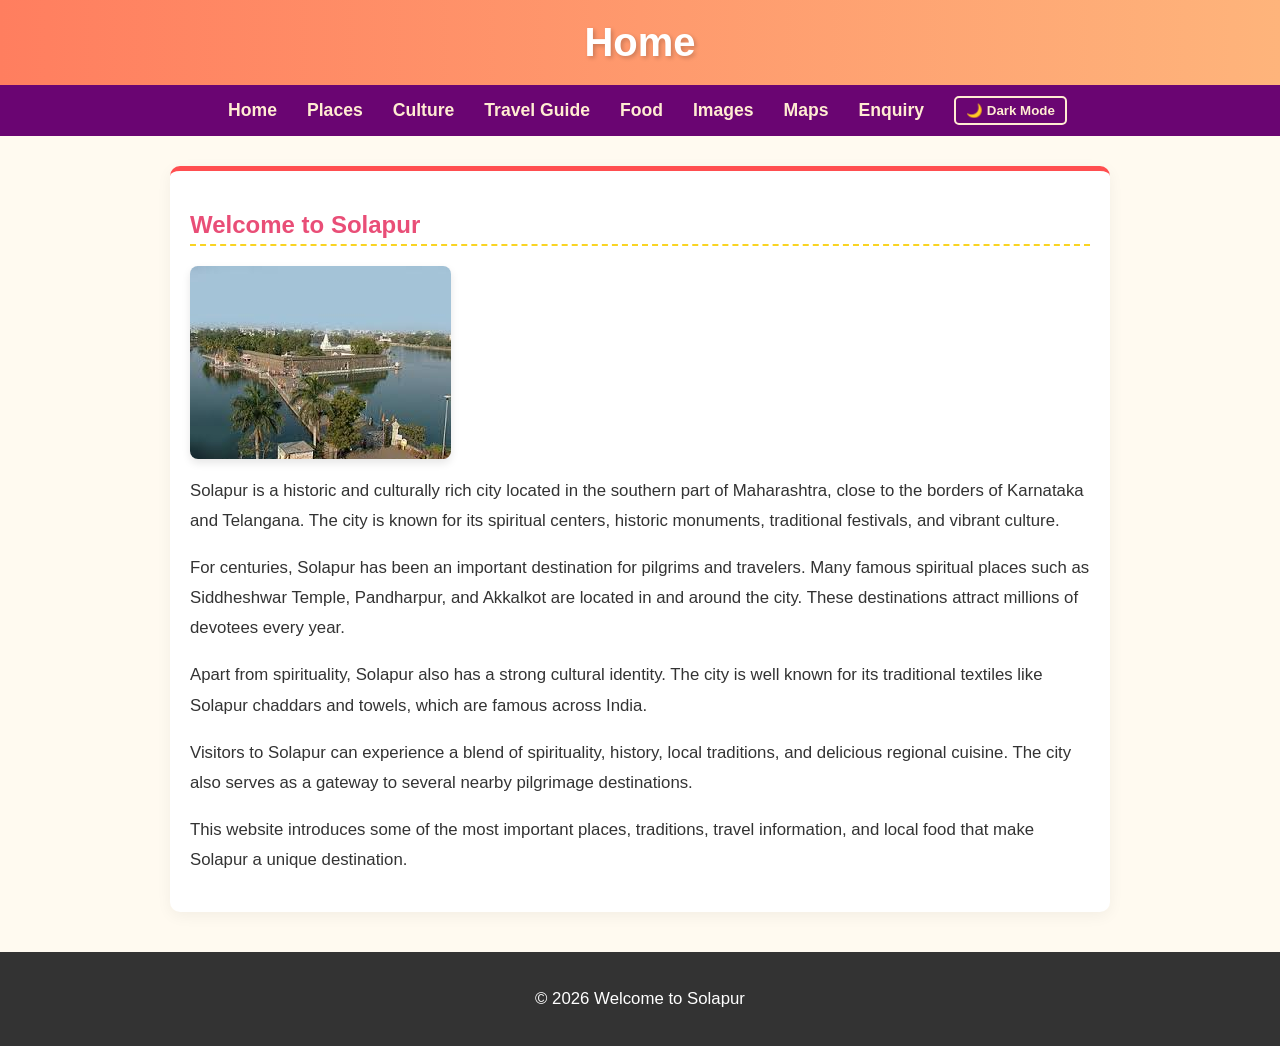
<file: index.html>
<!DOCTYPE html>
<html lang="en">
<head>
    <meta charset="UTF-8">
    <meta name="viewport" content="width=device-width, initial-scale=1.0">
    <title>Home - Solapur</title>
    <link rel="stylesheet" href="style.css">
</head>
<body>
    <header>
        <h1>Home </h1>
    </header>
    
    <nav>
        <a href="index.html">Home</a>
        <a href="places.html">Places</a>
        <a href="culture.html">Culture</a>
        <a href="travel.html">Travel Guide</a>
        <a href="food.html">Food</a>
        <a href="images.html">Images</a>
        <a href="maps.html">Maps</a>
        <a href="enquiry.html">Enquiry</a>
        <button id="themeToggle">🌙 Dark Mode</button>
    </nav>

    <div class="container">
        <h2>Welcome to Solapur </h2>
        <img src="images/siddeshwar.jpg" alt="Solapur Welcome" class="page-img">
        <p>Solapur is a historic and culturally rich city located in the southern part of Maharashtra, close to the borders of Karnataka and Telangana. The city is known for its spiritual centers, historic monuments, traditional festivals, and vibrant culture. </p>
        
        <p>For centuries, Solapur has been an important destination for pilgrims and travelers. Many famous spiritual places such as Siddheshwar Temple, Pandharpur, and Akkalkot are located in and around the city. These destinations attract millions of devotees every year. </p>
        
        <p>Apart from spirituality, Solapur also has a strong cultural identity. The city is well known for its traditional textiles like Solapur chaddars and towels, which are famous across India. </p>
        
        <p>Visitors to Solapur can experience a blend of spirituality, history, local traditions, and delicious regional cuisine. The city also serves as a gateway to several nearby pilgrimage destinations. </p>
        
        <p>This website introduces some of the most important places, traditions, travel information, and local food that make Solapur a unique destination. </p>
    </div>

    <button id="backToTopBtn" title="Go to top">↑</button>

    <footer>
        <p>© 2026 Welcome to Solapur</p>
    </footer>

    <script src="main.js"></script>
</body>
</html>
</file>
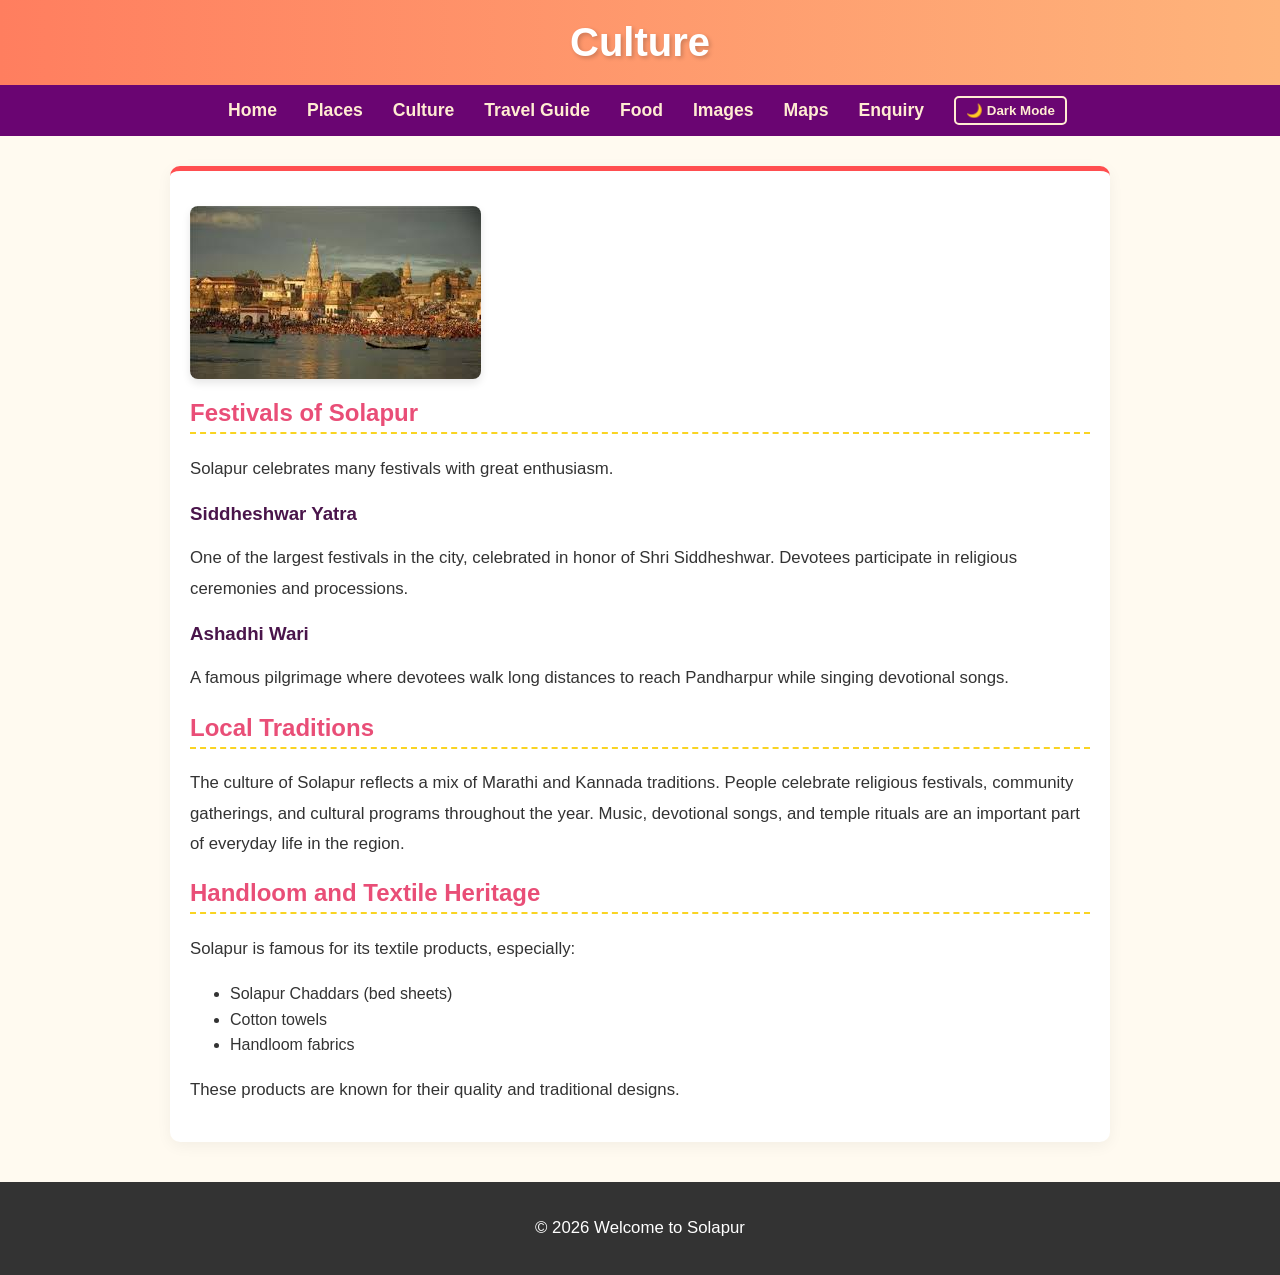
<file: culture.html>
<!DOCTYPE html>
<html lang="en">
<head>
    <meta charset="UTF-8">
    <meta name="viewport" content="width=device-width, initial-scale=1.0">
    <title>Culture - Solapur</title>
    <link rel="stylesheet" href="style.css">
</head>
<body>
    <header>
        <h1>Culture </h1>
    </header>
    
    <nav>
        <a href="index.html">Home</a>
        <a href="places.html">Places</a>
        <a href="culture.html">Culture</a>
        <a href="travel.html">Travel Guide</a>
        <a href="food.html">Food</a>
        <a href="images.html">Images</a>
        <a href="maps.html">Maps</a>
        <a href="enquiry.html">Enquiry</a>
        <button id="themeToggle">🌙 Dark Mode</button>
    </nav>

    <div class="container">
        <img src="images/pandharpur1.jpg" alt="Solapur Culture" class="page-img">
        <h2>Festivals of Solapur </h2>
        <p>Solapur celebrates many festivals with great enthusiasm. </p>
        
        <h3>Siddheshwar Yatra </h3>
        <p>One of the largest festivals in the city, celebrated in honor of Shri Siddheshwar. Devotees participate in religious ceremonies and processions. </p>
        
        <h3>Ashadhi Wari </h3>
        <p>A famous pilgrimage where devotees walk long distances to reach Pandharpur while singing devotional songs. </p>
        
        <h2>Local Traditions </h2>
        <p>The culture of Solapur reflects a mix of Marathi and Kannada traditions. People celebrate religious festivals, community gatherings, and cultural programs throughout the year. Music, devotional songs, and temple rituals are an important part of everyday life in the region. </p>
        
        <h2>Handloom and Textile Heritage </h2>
        <p>Solapur is famous for its textile products, especially: </p>
        <ul>
            <li>Solapur Chaddars (bed sheets) </li>
            <li>Cotton towels </li>
            <li>Handloom fabrics </li>
        </ul>
        <p>These products are known for their quality and traditional designs. </p>
    </div>

    <button id="backToTopBtn" title="Go to top">↑</button>

    <footer>
        <p>© 2026 Welcome to Solapur</p>
    </footer>

    <script src="main.js"></script>
</body>
</html>
</file>
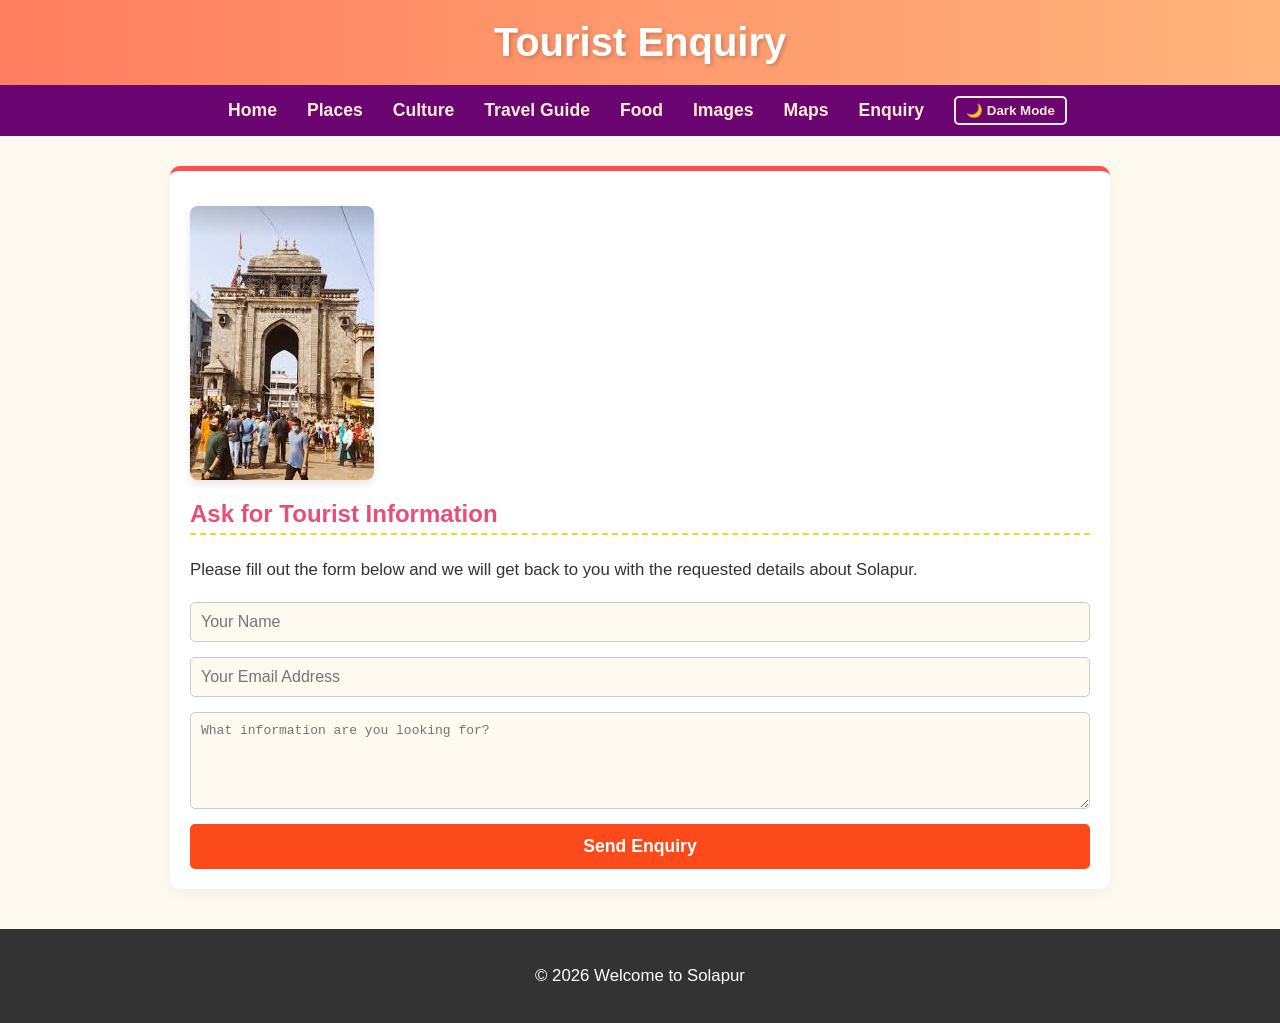
<file: enquiry.html>
<!DOCTYPE html>
<html lang="en">
<head>
    <meta charset="UTF-8">
    <meta name="viewport" content="width=device-width, initial-scale=1.0">
    <title>Enquiry - Solapur</title>
    <link rel="stylesheet" href="style.css">
</head>
<body>
    <header>
        <h1>Tourist Enquiry</h1>
    </header>
    
    <nav>
        <a href="index.html">Home</a>
        <a href="places.html">Places</a>
        <a href="culture.html">Culture</a>
        <a href="travel.html">Travel Guide</a>
        <a href="food.html">Food</a>
        <a href="images.html">Images</a>
        <a href="maps.html">Maps</a>
        <a href="enquiry.html">Enquiry</a>
        <button id="themeToggle">🌙 Dark Mode</button>
    </nav>

    <div class="container">
        <img src="images/tuljapur1.jpg" alt="Plan Your Trip" class="page-img">
        <h2>Ask for Tourist Information</h2>
        <p>Please fill out the form below and we will get back to you with the requested details about Solapur.</p>
        
        <form id="enquiryForm" class="enquiry-form">
            <input type="text" id="name" placeholder="Your Name" required>
            <input type="email" id="email" placeholder="Your Email Address" required>
            <textarea id="message" rows="5" placeholder="What information are you looking for?" required></textarea>
            <button type="submit">Send Enquiry</button>
        </form>
        
        <div id="formMessage" style="margin-top: 15px; font-weight: bold; color: green; display: none;"></div>
    </div>

    <button id="backToTopBtn" title="Go to top">↑</button>

    <footer>
        <p>© 2026 Welcome to Solapur</p>
    </footer>

    <script src="main.js"></script>
    <script src="enquiry.js"></script>
</body>
</html>
</file>
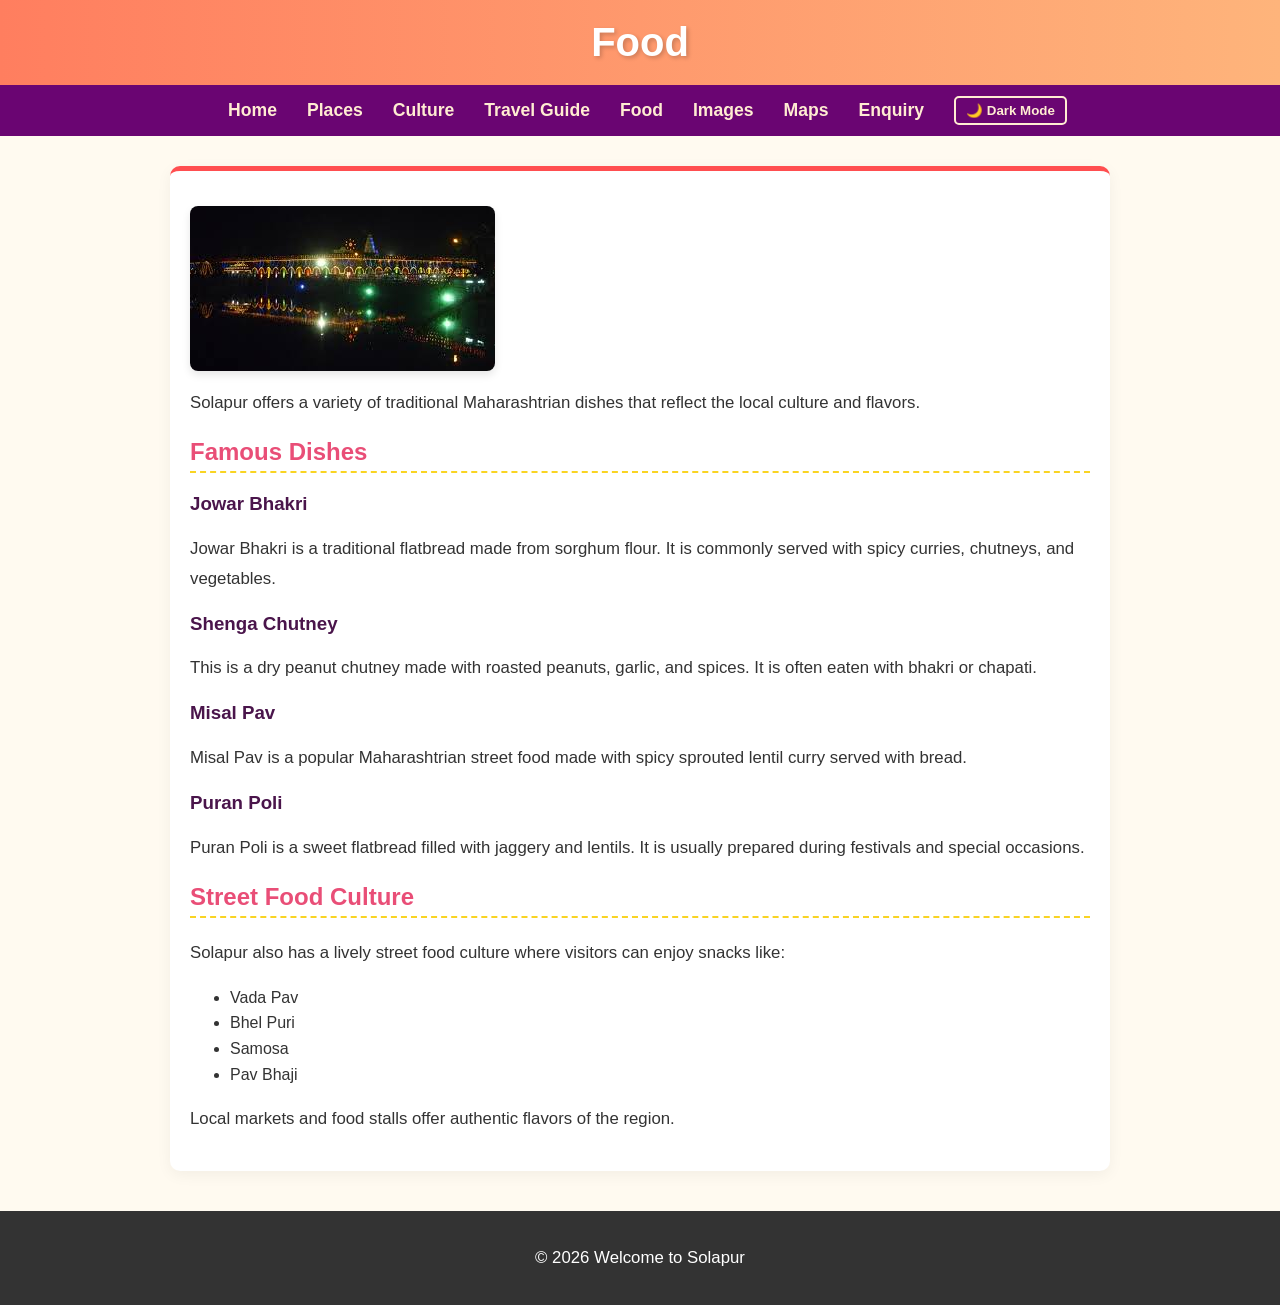
<file: food.html>
<!DOCTYPE html>
<html lang="en">
<head>
    <meta charset="UTF-8">
    <meta name="viewport" content="width=device-width, initial-scale=1.0">
    <title>Food - Solapur</title>
    <link rel="stylesheet" href="style.css">
</head>
<body>
    <header>
        <h1>Food </h1>
    </header>
    
    <nav>
        <a href="index.html">Home</a>
        <a href="places.html">Places</a>
        <a href="culture.html">Culture</a>
        <a href="travel.html">Travel Guide</a>
        <a href="food.html">Food</a>
        <a href="images.html">Images</a>
        <a href="maps.html">Maps</a>
        <a href="enquiry.html">Enquiry</a>
        <button id="themeToggle">🌙 Dark Mode</button>
    </nav>

    <div class="container">
        <img src="images/siddeshwar_night.jpg" alt="Solapur Evening" class="page-img">
        <p>Solapur offers a variety of traditional Maharashtrian dishes that reflect the local culture and flavors. </p>
        
        <h2>Famous Dishes </h2>
        
        <h3>Jowar Bhakri </h3>
        <p>Jowar Bhakri is a traditional flatbread made from sorghum flour. It is commonly served with spicy curries, chutneys, and vegetables. </p>

        <h3>Shenga Chutney </h3>
        <p>This is a dry peanut chutney made with roasted peanuts, garlic, and spices. It is often eaten with bhakri or chapati. </p>

        <h3>Misal Pav </h3>
        <p>Misal Pav is a popular Maharashtrian street food made with spicy sprouted lentil curry served with bread. </p>

        <h3>Puran Poli </h3>
        <p>Puran Poli is a sweet flatbread filled with jaggery and lentils. It is usually prepared during festivals and special occasions. </p>

        <h2>Street Food Culture </h2>
        <p>Solapur also has a lively street food culture where visitors can enjoy snacks like: </p>
        <ul>
            <li>Vada Pav </li>
            <li>Bhel Puri </li>
            <li>Samosa </li>
            <li>Pav Bhaji </li>
        </ul>
        <p>Local markets and food stalls offer authentic flavors of the region. </p>
    </div>

    <button id="backToTopBtn" title="Go to top">↑</button>

    <footer>
        <p>© 2026 Welcome to Solapur</p>
    </footer>

    <script src="main.js"></script>
</body>
</html>
</file>
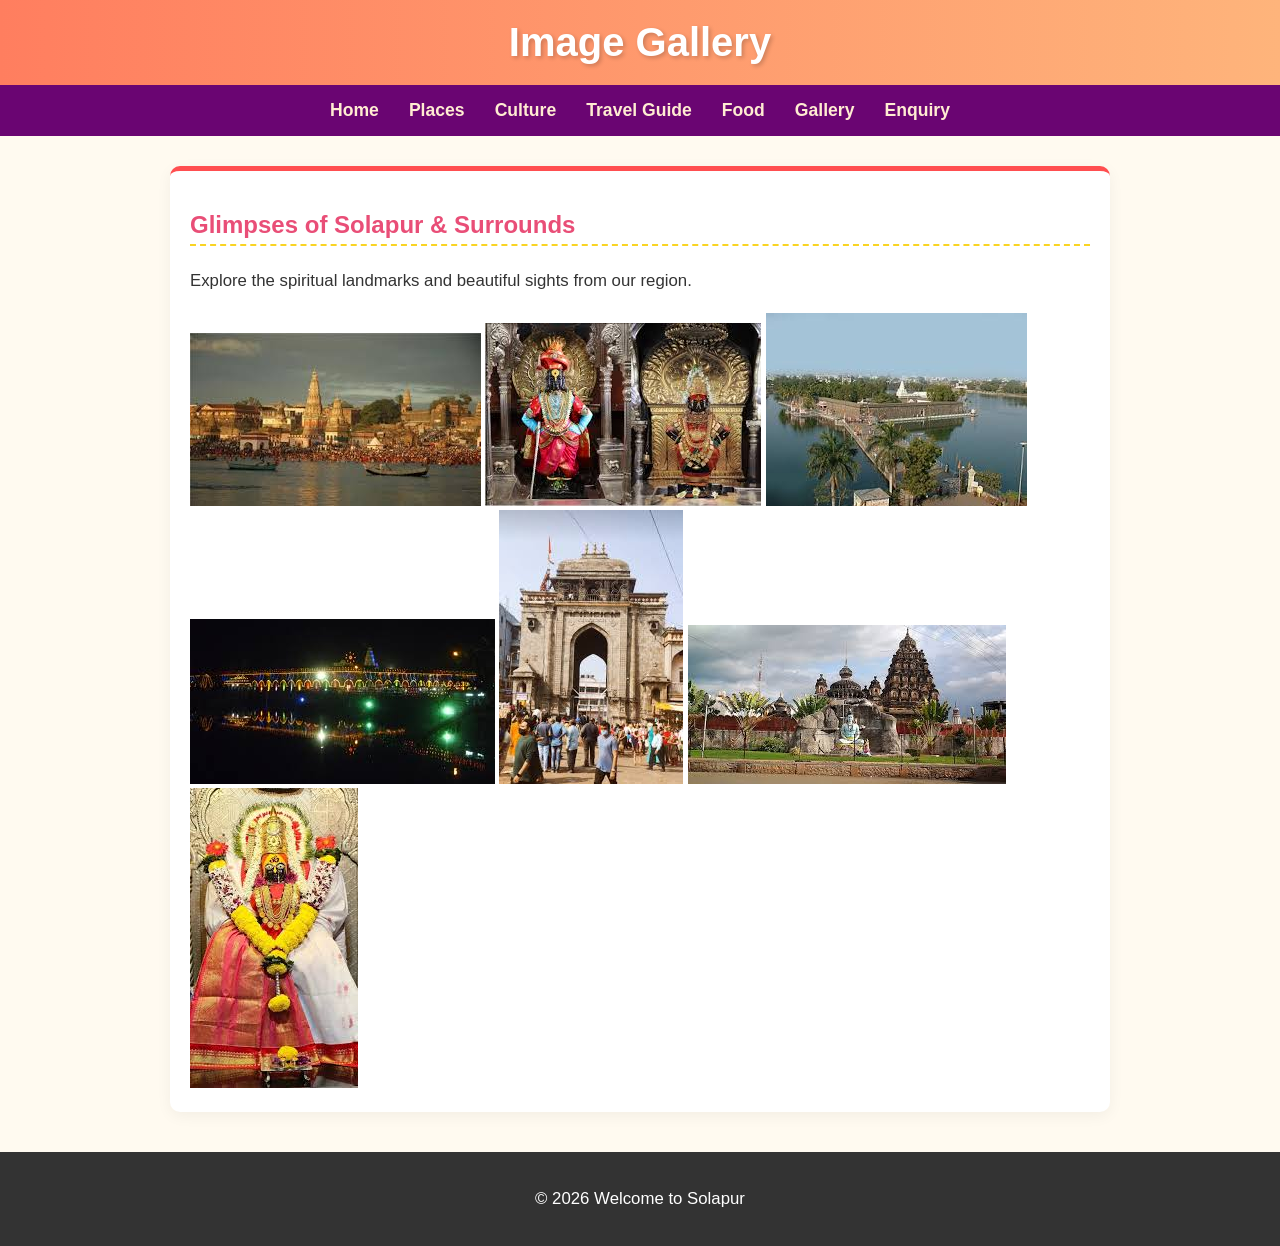
<file: gallery.html>
<!DOCTYPE html>
<html lang="en">
<head>
    <meta charset="UTF-8">
    <meta name="viewport" content="width=device-width, initial-scale=1.0">
    <title>Gallery - Solapur</title>
    <link rel="stylesheet" href="style.css">
</head>
<body>
    <header>
        <h1>Image Gallery</h1>
    </header>
    
    <nav>
        <a href="index.html">Home</a>
        <a href="places.html">Places</a>
        <a href="culture.html">Culture</a>
        <a href="travel.html">Travel Guide</a>
        <a href="food.html">Food</a>
        <a href="gallery.html">Gallery</a>
        <a href="enquiry.html">Enquiry</a>
    </nav>

    <div class="container">
        <h2>Glimpses of Solapur & Surrounds</h2>
        <p>Explore the spiritual landmarks and beautiful sights from our region.</p>
        
        <div class="gallery-grid">
            <img src="images/pandharpur1.jpg" alt="Pandharpur Temple 1">
            <img src="images/pandharpur2.jpg" alt="Pandharpur Temple 2">
            <img src="images/siddeshwar.jpg" alt="Siddheshwar Temple">
            <img src="images/siddeshwar_night.jpg" alt="Siddheshwar Temple at Night">
            <img src="images/tuljapur1.jpg" alt="Tuljapur 1">
            <img src="images/tuljapur2.jpg" alt="Tuljapur 2">
            <img src="images/tuljapur3.jpg" alt="Tuljapur 3">
        </div>
    </div>

    <footer>
        <p>&copy; 2026 Welcome to Solapur</p>
    </footer>
</body>
</html>
</file>
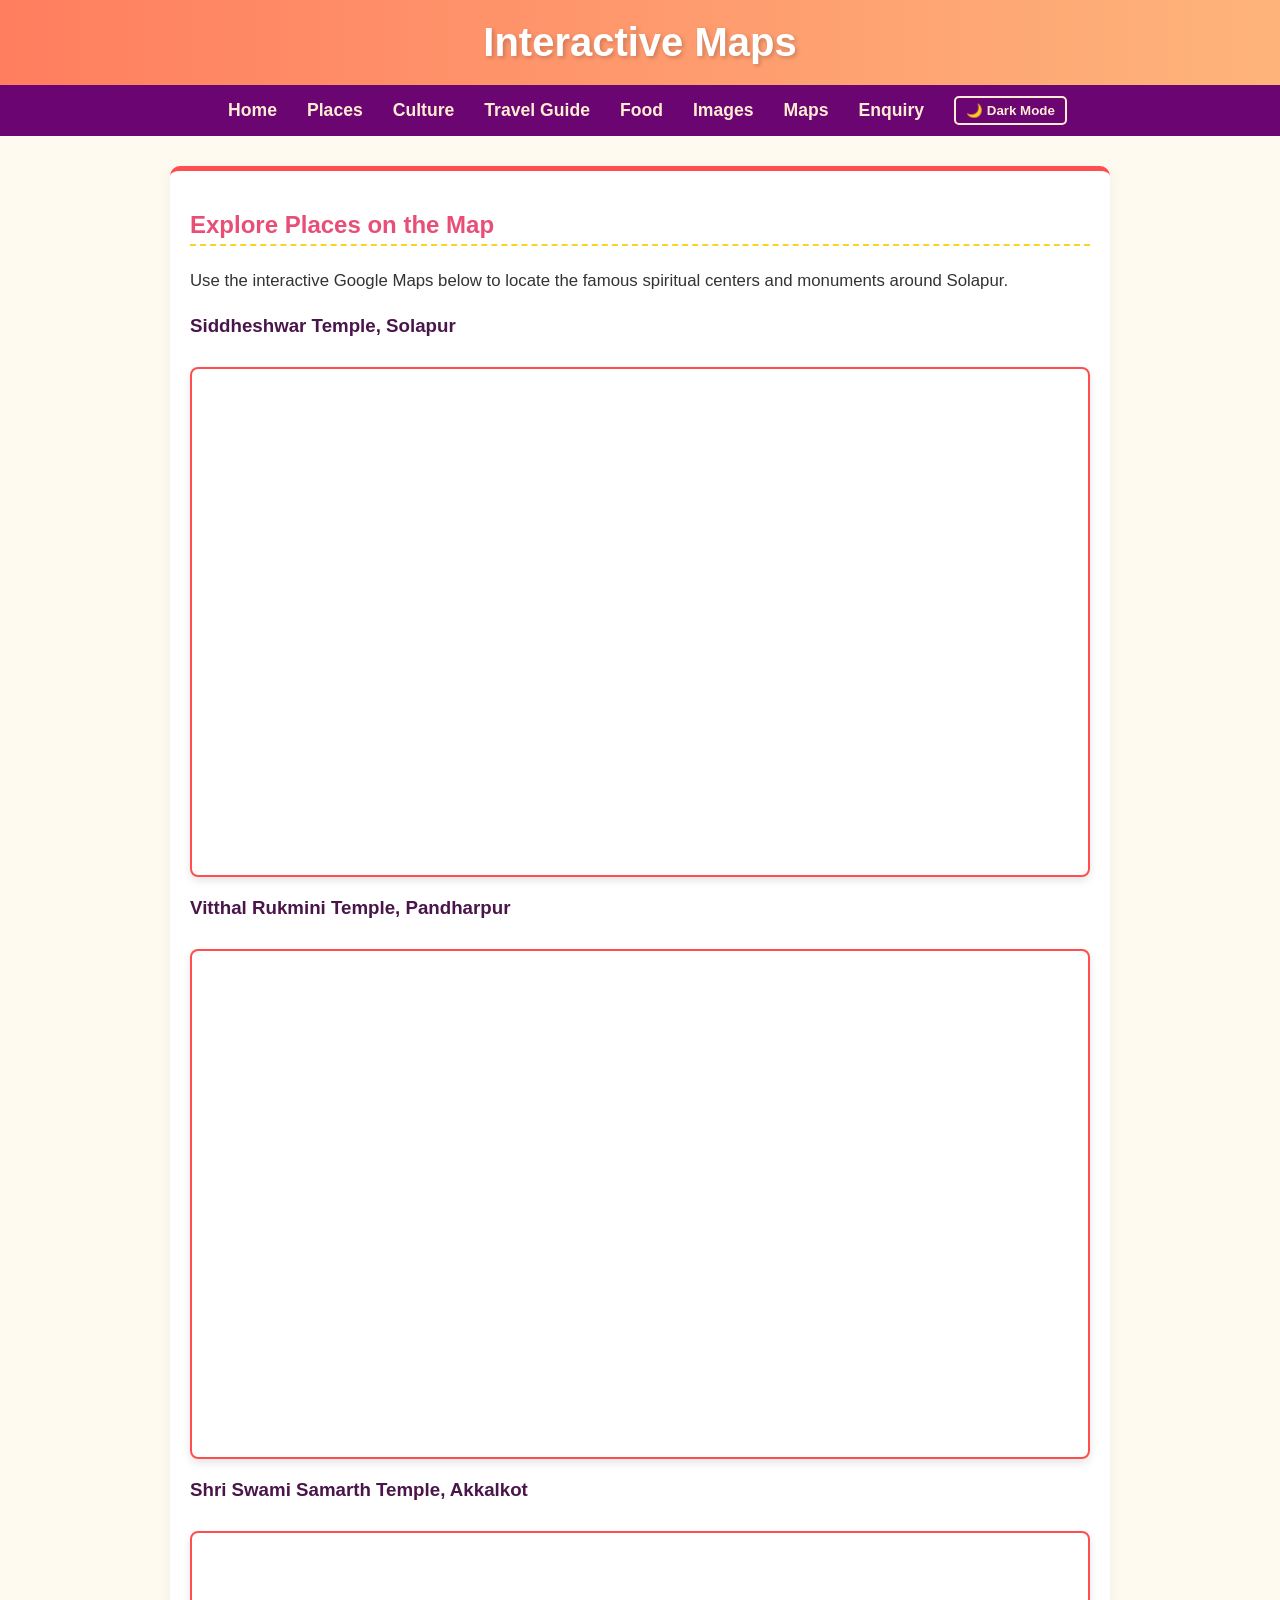
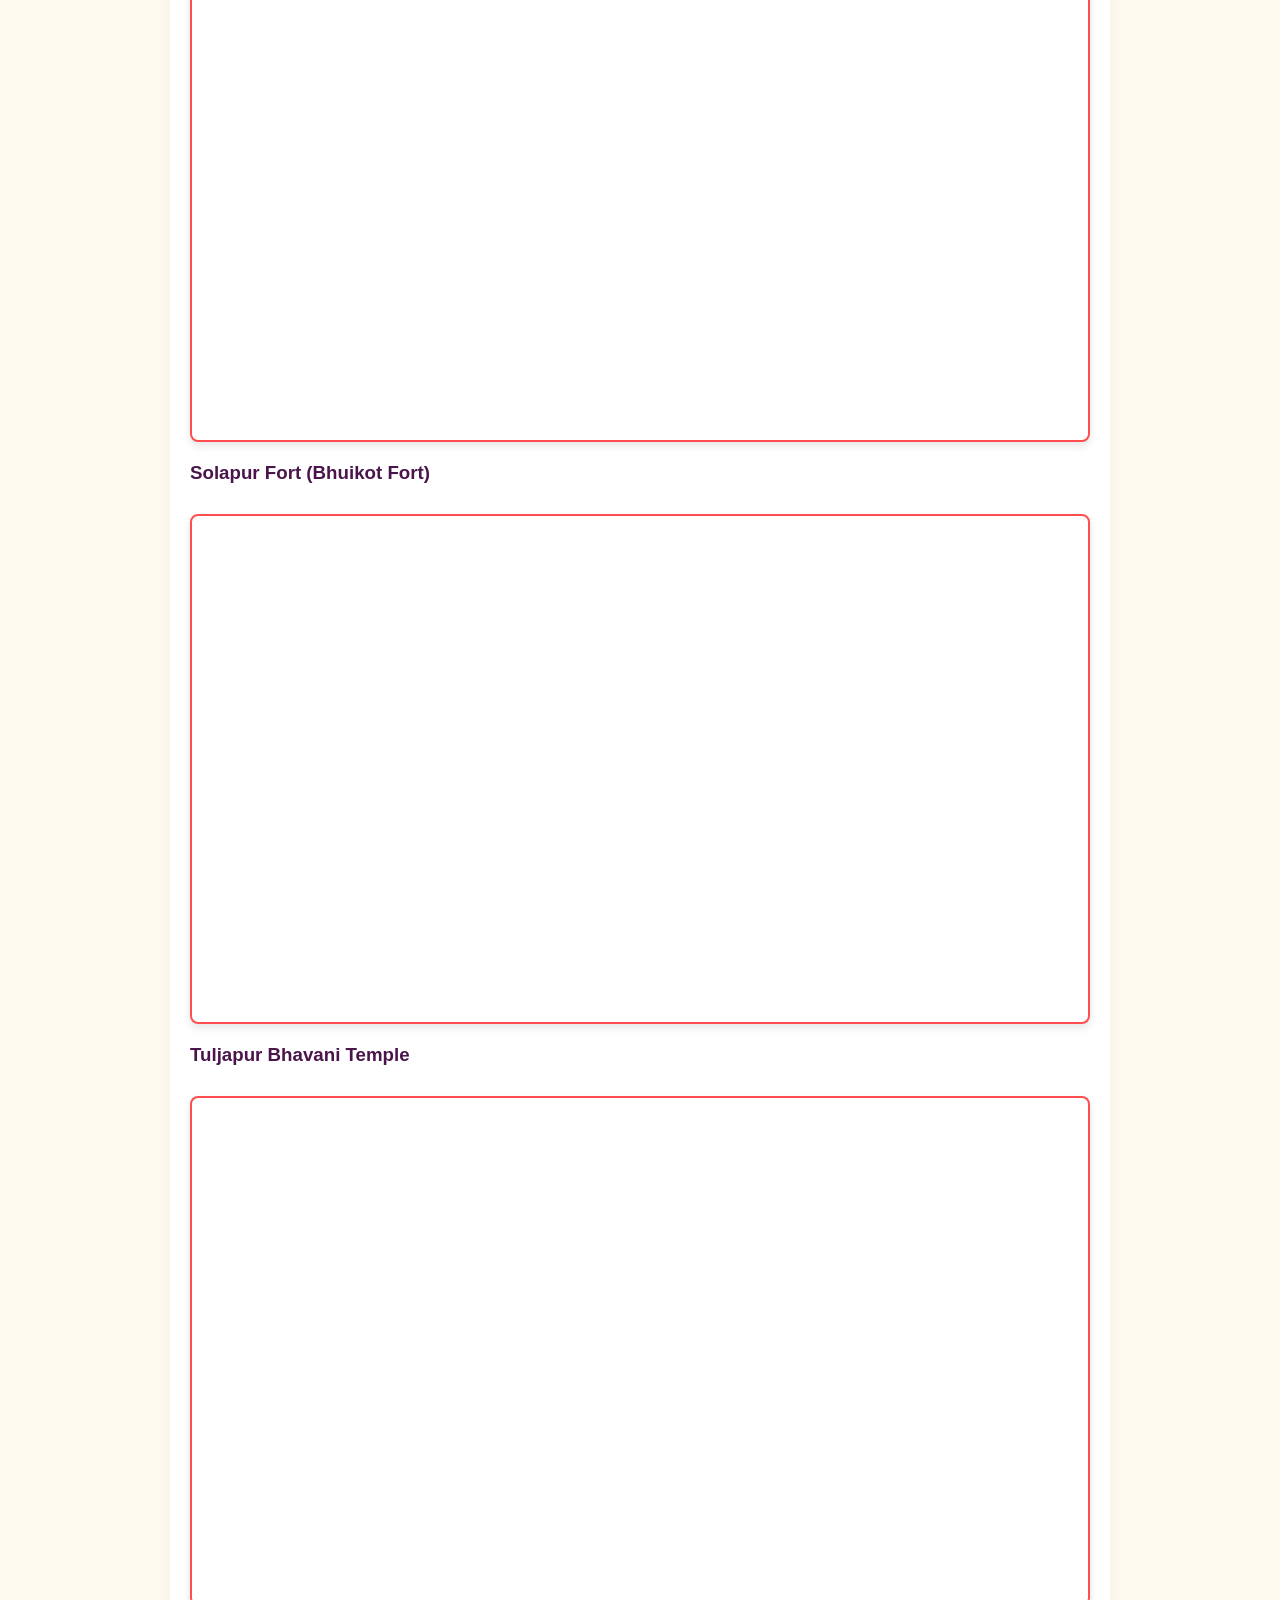
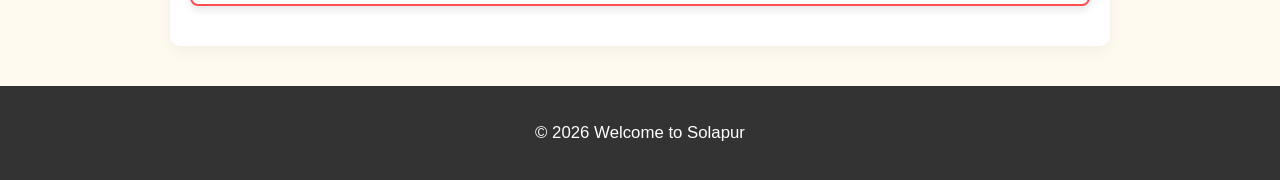
<file: maps.html>
<!DOCTYPE html>
<html lang="en">
<head>
    <meta charset="UTF-8">
    <meta name="viewport" content="width=device-width, initial-scale=1.0">
    <title>Maps - Solapur</title>
    <link rel="stylesheet" href="style.css">
</head>
<body>
    <header>
        <h1>Interactive Maps</h1>
    </header>
    
    <nav>
        <a href="index.html">Home</a>
        <a href="places.html">Places</a>
        <a href="culture.html">Culture</a>
        <a href="travel.html">Travel Guide</a>
        <a href="food.html">Food</a>
        <a href="images.html">Images</a>
        <a href="maps.html">Maps</a>
        <a href="enquiry.html">Enquiry</a>
        <button id="themeToggle">🌙 Dark Mode</button>
    </nav>

    <div class="container">
        <h2>Explore Places on the Map</h2>
        <p>Use the interactive Google Maps below to locate the famous spiritual centers and monuments around Solapur.</p>
        
        <h3>Siddheshwar Temple, Solapur</h3>
        <div class="map-container">
            <iframe src="https://maps.google.com/maps?q=Siddheshwar+Temple+Solapur&t=&z=15&ie=UTF8&iwloc=&output=embed" allowfullscreen="" loading="lazy"></iframe>
        </div>

        <h3>Vitthal Rukmini Temple, Pandharpur</h3>
        <div class="map-container">
            <iframe src="https://maps.google.com/maps?q=Vitthal+Rukmini+Temple+Pandharpur&t=&z=15&ie=UTF8&iwloc=&output=embed" allowfullscreen="" loading="lazy"></iframe>
        </div>

        <h3>Shri Swami Samarth Temple, Akkalkot</h3>
        <div class="map-container">
            <iframe src="https://maps.google.com/maps?q=Swami+Samarth+Maharaj+Temple+Akkalkot&t=&z=15&ie=UTF8&iwloc=&output=embed" allowfullscreen="" loading="lazy"></iframe>
        </div>

        <h3>Solapur Fort (Bhuikot Fort)</h3>
        <div class="map-container">
            <iframe src="https://maps.google.com/maps?q=Bhuikot+Fort+Solapur&t=&z=15&ie=UTF8&iwloc=&output=embed" allowfullscreen="" loading="lazy"></iframe>
        </div>
        
        <h3>Tuljapur Bhavani Temple</h3>
        <div class="map-container">
            <iframe src="https://maps.google.com/maps?q=Tulja+Bhavani+Temple+Tuljapur&t=&z=15&ie=UTF8&iwloc=&output=embed" allowfullscreen="" loading="lazy"></iframe>
        </div>
    </div>

    <button id="backToTopBtn" title="Go to top">↑</button>

    <footer>
        <p>© 2026 Welcome to Solapur</p>
    </footer>

    <script src="main.js"></script>
</body>
</html>
</file>
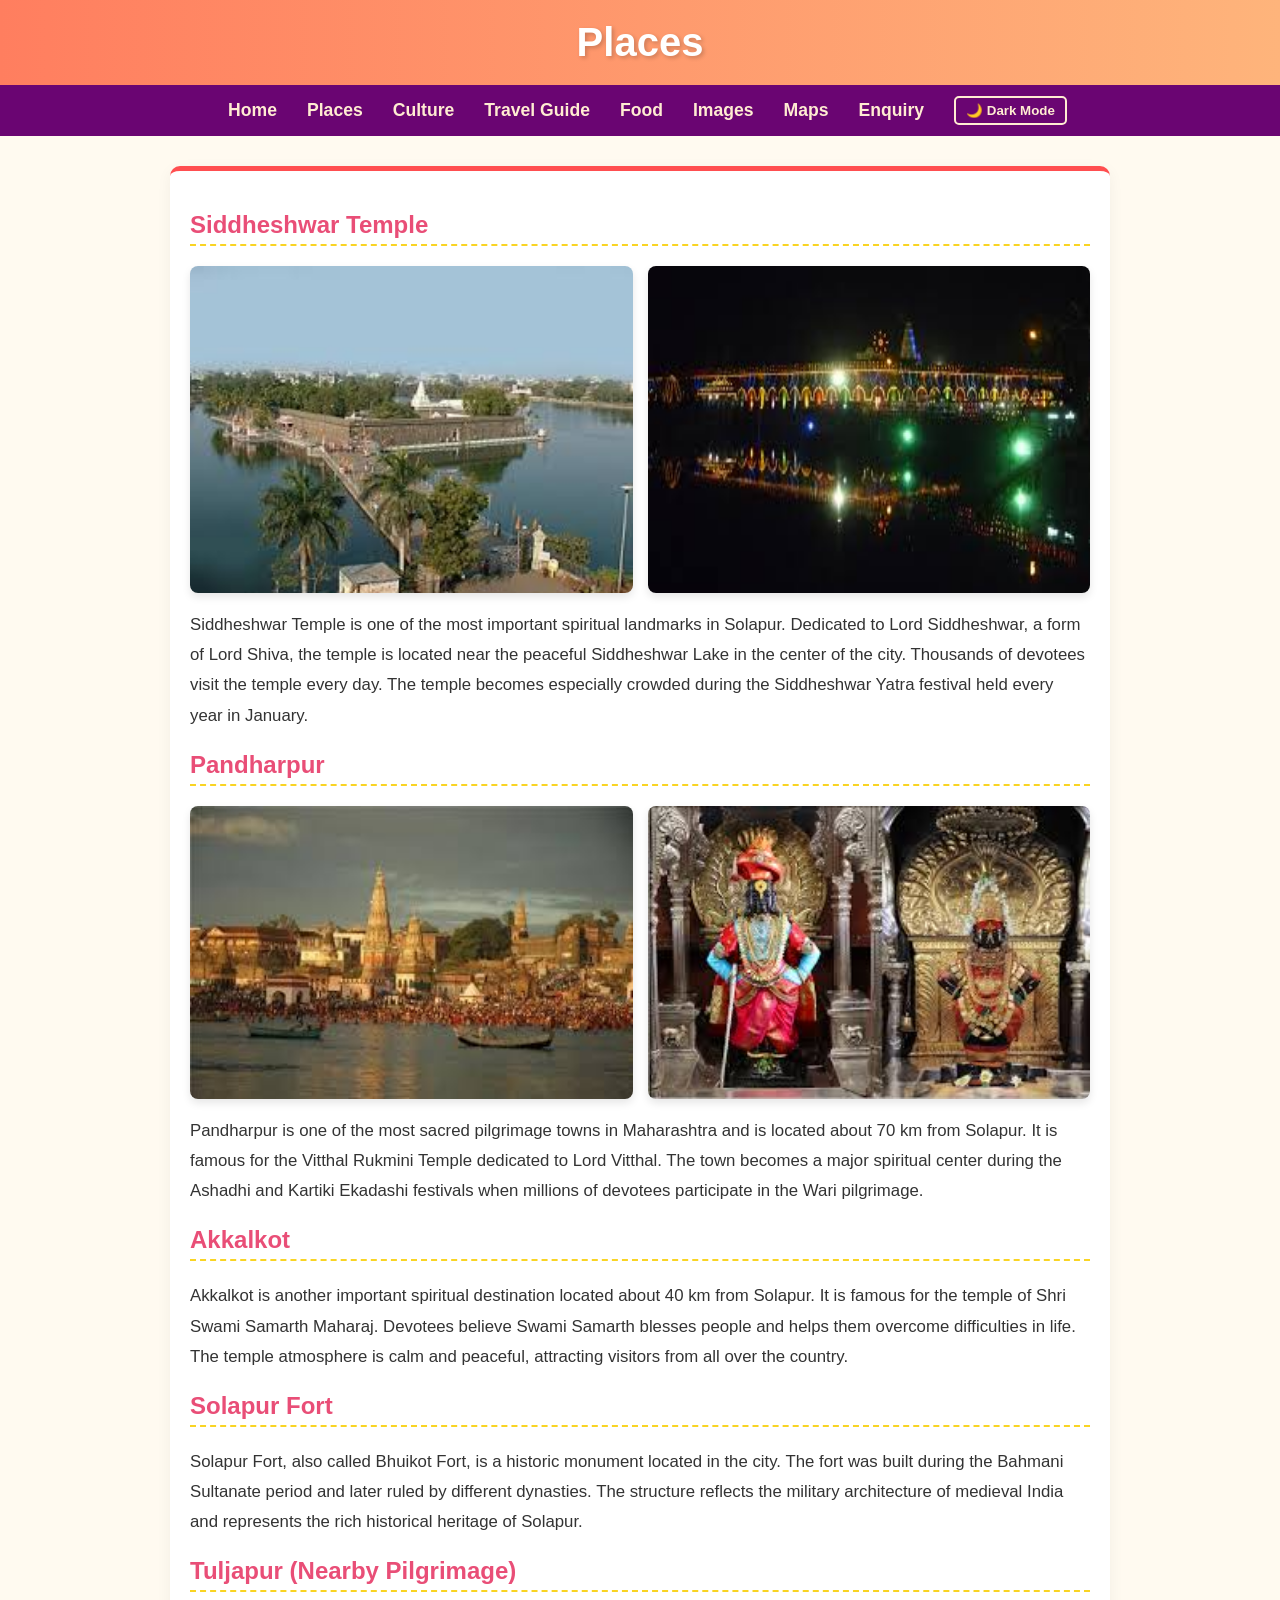
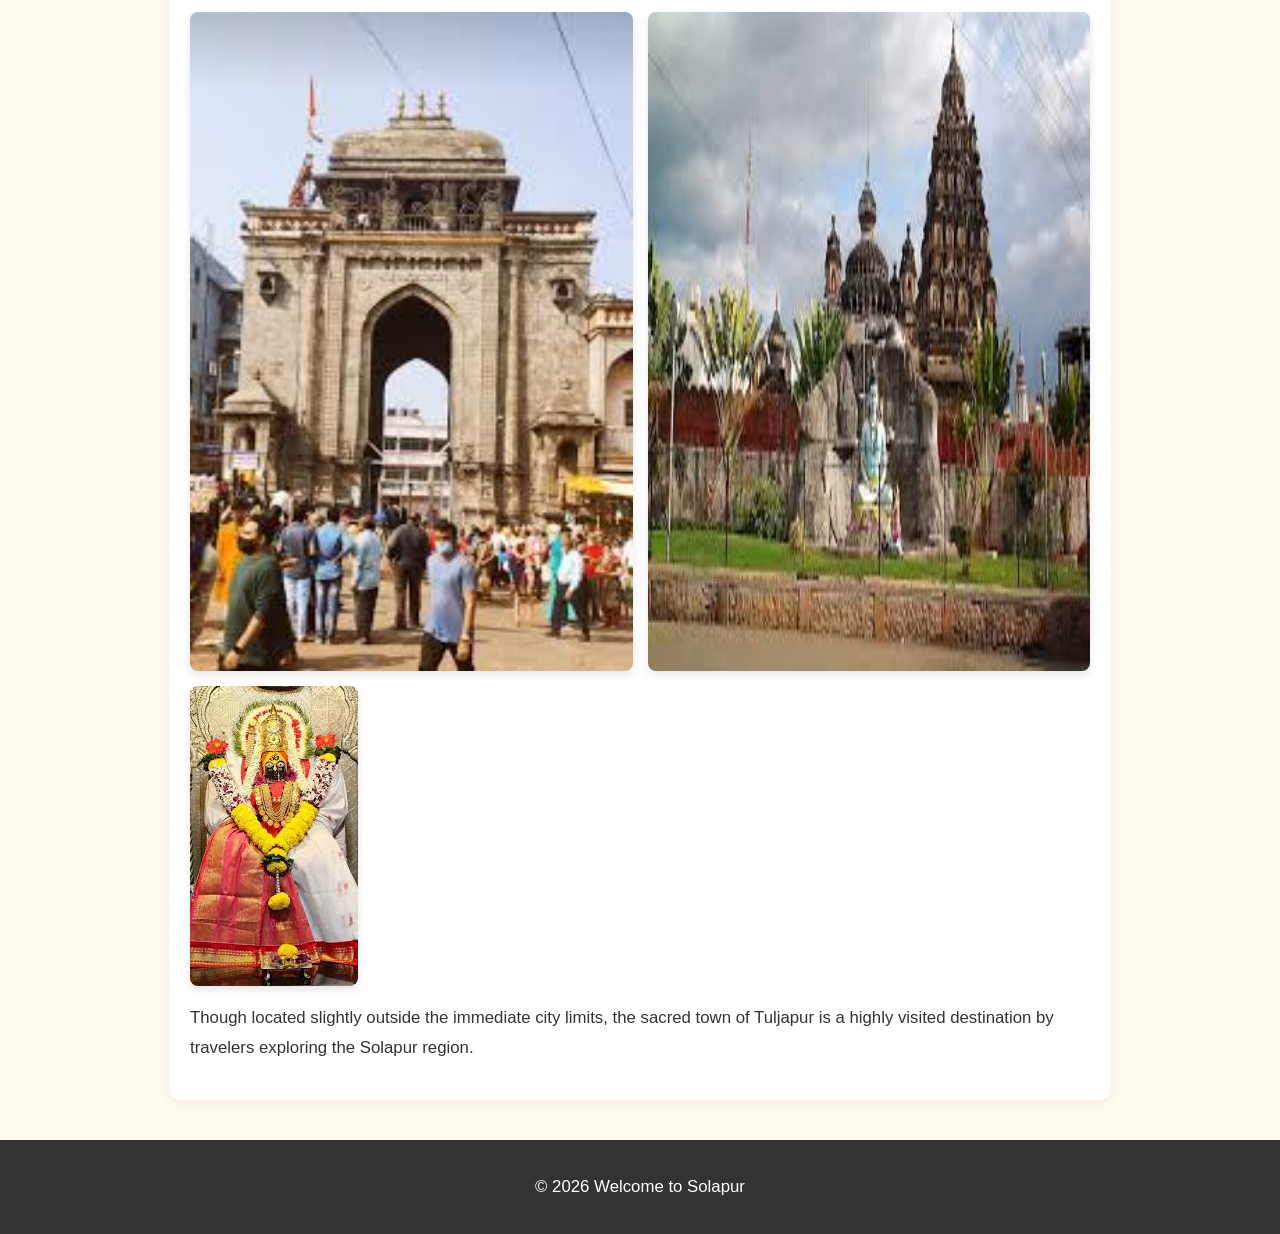
<file: places.html>
<!DOCTYPE html>
<html lang="en">
<head>
    <meta charset="UTF-8">
    <meta name="viewport" content="width=device-width, initial-scale=1.0">
    <title>Places - Solapur</title>
    <link rel="stylesheet" href="style.css">
</head>
<body>
    <header>
        <h1>Places </h1>
    </header>
    
    <nav>
        <a href="index.html">Home</a>
        <a href="places.html">Places</a>
        <a href="culture.html">Culture</a>
        <a href="travel.html">Travel Guide</a>
        <a href="food.html">Food</a>
        <a href="images.html">Images</a>
        <a href="maps.html">Maps</a>
        <a href="enquiry.html">Enquiry</a>
        <button id="themeToggle">🌙 Dark Mode</button>
    </nav>

    <div class="container">
        <h2>Siddheshwar Temple </h2>
        <div class="img-row">
            <img src="images/siddeshwar.jpg" alt="Siddheshwar Temple">
            <img src="images/siddeshwar_night.jpg" alt="Siddheshwar Temple at Night">
        </div>
        <p>Siddheshwar Temple is one of the most important spiritual landmarks in Solapur. Dedicated to Lord Siddheshwar, a form of Lord Shiva, the temple is located near the peaceful Siddheshwar Lake in the center of the city. Thousands of devotees visit the temple every day. The temple becomes especially crowded during the Siddheshwar Yatra festival held every year in January. </p>

        <h2>Pandharpur </h2>
        <div class="img-row">
            <img src="images/pandharpur1.jpg" alt="Pandharpur Temple View 1">
            <img src="images/pandharpur2.jpg" alt="Pandharpur Temple View 2">
        </div>
        <p>Pandharpur is one of the most sacred pilgrimage towns in Maharashtra and is located about 70 km from Solapur. It is famous for the Vitthal Rukmini Temple dedicated to Lord Vitthal. The town becomes a major spiritual center during the Ashadhi and Kartiki Ekadashi festivals when millions of devotees participate in the Wari pilgrimage. </p>

        <h2>Akkalkot </h2>
        <p>Akkalkot is another important spiritual destination located about 40 km from Solapur. It is famous for the temple of Shri Swami Samarth Maharaj. Devotees believe Swami Samarth blesses people and helps them overcome difficulties in life. The temple atmosphere is calm and peaceful, attracting visitors from all over the country. </p>

        <h2>Solapur Fort </h2>
        <p>Solapur Fort, also called Bhuikot Fort, is a historic monument located in the city. The fort was built during the Bahmani Sultanate period and later ruled by different dynasties. The structure reflects the military architecture of medieval India and represents the rich historical heritage of Solapur. </p>

        <h2>Tuljapur (Nearby Pilgrimage)</h2>
        <div class="img-row">
            <img src="images/tuljapur1.jpg" alt="Tuljapur View 1">
            <img src="images/tuljapur2.jpg" alt="Tuljapur View 2">
        </div>
        <img src="images/tuljapur3.jpg" alt="Tuljapur View 3" class="page-img">
        <p>Though located slightly outside the immediate city limits, the sacred town of Tuljapur is a highly visited destination by travelers exploring the Solapur region.</p>
    </div>

    <button id="backToTopBtn" title="Go to top">↑</button>

    <footer>
        <p>© 2026 Welcome to Solapur</p>
    </footer>

    <script src="main.js"></script>
</body>
</html>
</file>
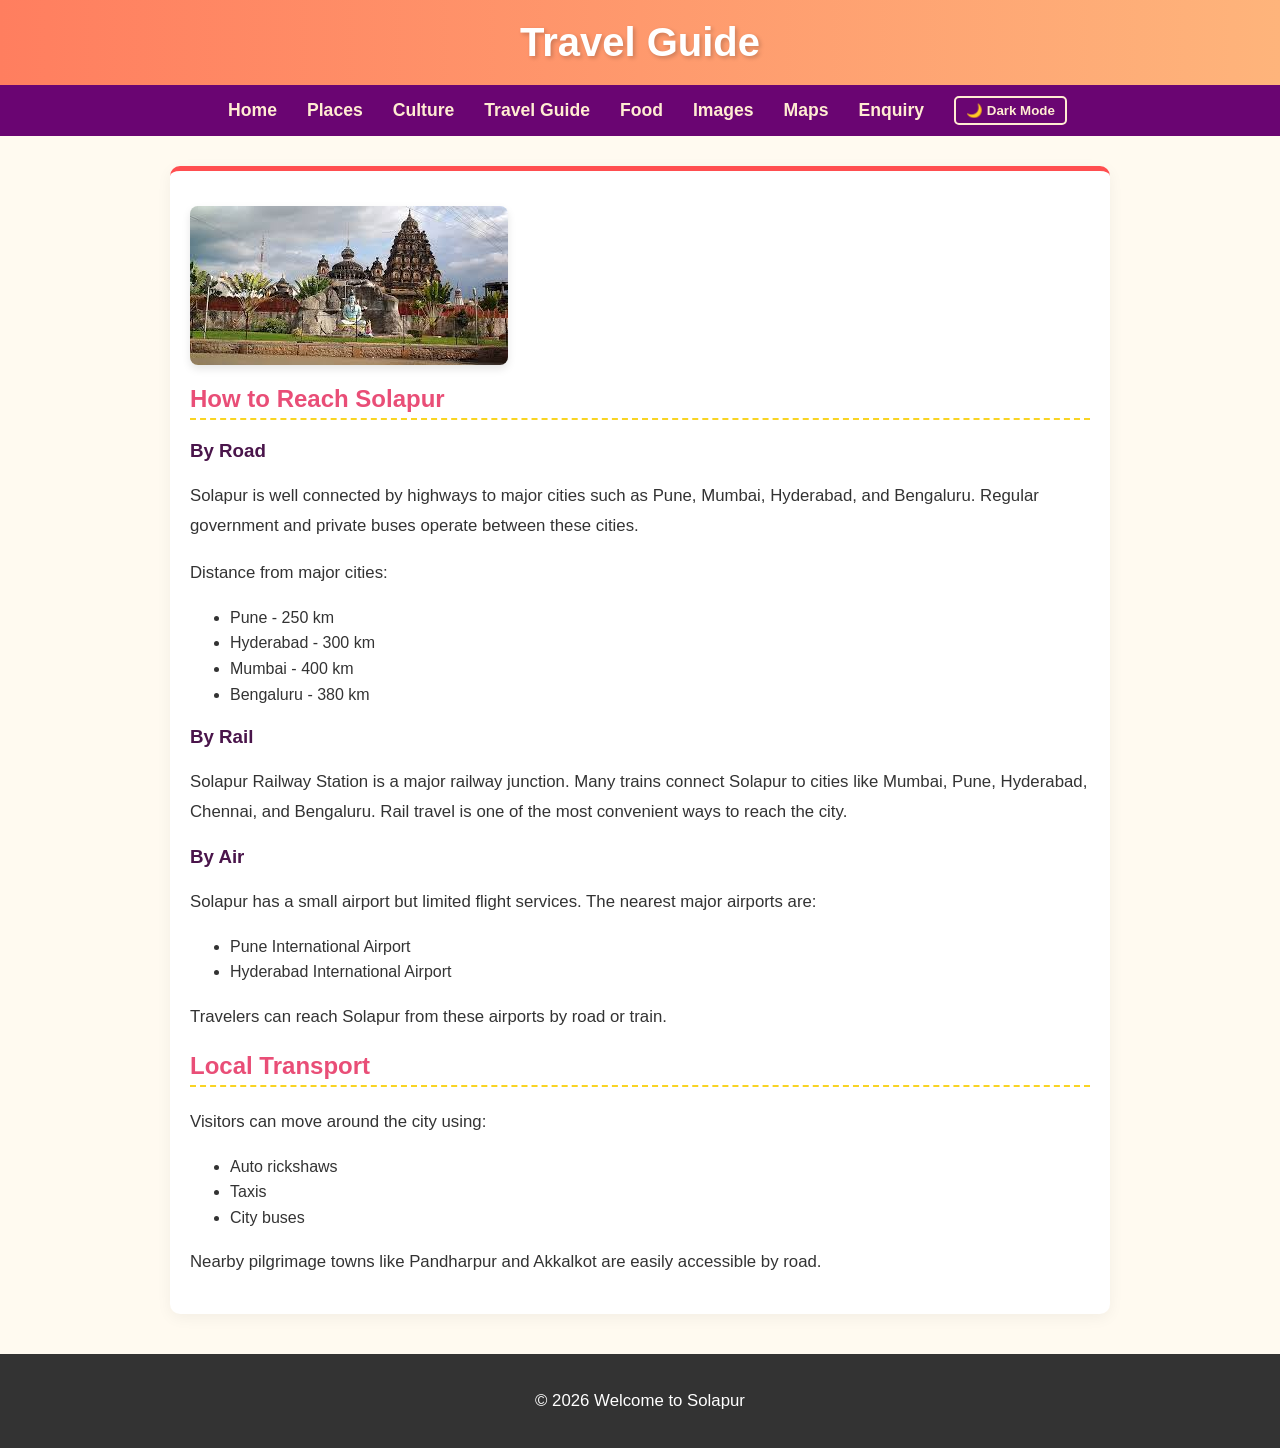
<file: travel.html>
<!DOCTYPE html>
<html lang="en">
<head>
    <meta charset="UTF-8">
    <meta name="viewport" content="width=device-width, initial-scale=1.0">
    <title>Travel Guide - Solapur</title>
    <link rel="stylesheet" href="style.css">
</head>
<body>
    <header>
        <h1>Travel Guide </h1>
    </header>
    
    <nav>
        <a href="index.html">Home</a>
        <a href="places.html">Places</a>
        <a href="culture.html">Culture</a>
        <a href="travel.html">Travel Guide</a>
        <a href="food.html">Food</a>
        <a href="images.html">Images</a>
        <a href="maps.html">Maps</a>
        <a href="enquiry.html">Enquiry</a>
        <button id="themeToggle">🌙 Dark Mode</button>
    </nav>

    <div class="container">
        <img src="images/tuljapur2.jpg" alt="Travel to Solapur" class="page-img">
        
        <h2>How to Reach Solapur </h2>
        
        <h3>By Road </h3>
        <p>Solapur is well connected by highways to major cities such as Pune, Mumbai, Hyderabad, and Bengaluru. Regular government and private buses operate between these cities. </p>
        <p>Distance from major cities: </p>
        <ul>
            <li>Pune - 250 km </li>
            <li>Hyderabad - 300 km </li>
            <li>Mumbai - 400 km </li>
            <li>Bengaluru - 380 km </li>
        </ul>

        <h3>By Rail </h3>
        <p>Solapur Railway Station is a major railway junction. Many trains connect Solapur to cities like Mumbai, Pune, Hyderabad, Chennai, and Bengaluru. Rail travel is one of the most convenient ways to reach the city. </p>

        <h3>By Air </h3>
        <p>Solapur has a small airport but limited flight services. The nearest major airports are: </p>
        <ul>
            <li>Pune International Airport </li>
            <li>Hyderabad International Airport </li>
        </ul>
        <p>Travelers can reach Solapur from these airports by road or train. </p>

        <h2>Local Transport </h2>
        <p>Visitors can move around the city using: </p>
        <ul>
            <li>Auto rickshaws </li>
            <li>Taxis </li>
            <li>City buses </li>
        </ul>
        <p>Nearby pilgrimage towns like Pandharpur and Akkalkot are easily accessible by road. </p>

    </div>

    <button id="backToTopBtn" title="Go to top">↑</button>

    <footer>
        <p>© 2026 Welcome to Solapur</p>
    </footer>

    <script src="main.js"></script>
</body>
</html>
</file>
<file: style.css>
/* style.css */

/* CSS Variables for Easy Theme Switching */
:root {
    --bg-color: #fffaf0;
    --text-color: #333;
    --container-bg: #ffffff;
    --header-gradient-1: #ff7e5f;
    --header-gradient-2: #feb47b;
    --nav-bg: #6a0572;
    --nav-text: #ffecd2;
    --nav-hover: #f9d423;
    --heading-color: #e94e77;
    --subheading-color: #4a154b;
    --footer-bg: #333;
    --footer-text: #fff;
    --border-top: #ff4e50;
}

/* Dark Mode Variables */
.dark-mode {
    --bg-color: #1a1a2e;
    --text-color: #e0e0e0;
    --container-bg: #16213e;
    --header-gradient-1: #0f3460;
    --header-gradient-2: #1a1a2e;
    --nav-bg: #0f3460;
    --nav-text: #e94e77;
    --nav-hover: #f9d423;
    --heading-color: #ff7e5f;
    --subheading-color: #feb47b;
    --footer-bg: #0f3460;
    --footer-text: #e0e0e0;
    --border-top: #e94e77;
}

body {
    font-family: 'Segoe UI', Tahoma, Geneva, Verdana, sans-serif;
    margin: 0;
    padding: 0;
    background-color: var(--bg-color);
    color: var(--text-color);
    transition: background-color 0.3s, color 0.3s;
}

header {
    background: linear-gradient(90deg, var(--header-gradient-1), var(--header-gradient-2));
    color: white;
    padding: 20px;
    text-align: center;
    box-shadow: 0 4px 6px rgba(0,0,0,0.1);
}

header h1 {
    margin: 0;
    font-size: 2.5em;
    text-shadow: 2px 2px 4px rgba(0,0,0,0.2);
}

nav {
    background-color: var(--nav-bg);
    display: flex;
    justify-content: center;
    align-items: center;
    flex-wrap: wrap;
    padding: 10px 0;
    transition: background-color 0.3s;
}

nav a {
    color: var(--nav-text);
    text-decoration: none;
    margin: 5px 15px;
    font-weight: bold;
    font-size: 1.1em;
    transition: color 0.3s ease;
}

nav a:hover {
    color: var(--nav-hover);
}

#themeToggle {
    background: none;
    border: 2px solid var(--nav-text);
    color: var(--nav-text);
    padding: 5px 10px;
    border-radius: 5px;
    cursor: pointer;
    font-weight: bold;
    margin-left: 15px;
    transition: all 0.3s ease;
}

#themeToggle:hover {
    background-color: var(--nav-text);
    color: var(--nav-bg);
}

.container {
    max-width: 900px;
    margin: 30px auto;
    padding: 20px;
    background-color: var(--container-bg);
    border-radius: 10px;
    box-shadow: 0 4px 15px rgba(0,0,0,0.05);
    border-top: 5px solid var(--border-top);
    transition: background-color 0.3s;
}

h2 {
    color: var(--heading-color);
    border-bottom: 2px dashed #f9d423;
    padding-bottom: 5px;
}

h3 {
    color: var(--subheading-color);
}

ul {
    line-height: 1.6;
}

p {
    line-height: 1.8;
    font-size: 1.05em;
}

/* Image Styles */
.page-img {
    max-width: 100%;
    height: auto;
    border-radius: 8px;
    box-shadow: 0 4px 8px rgba(0,0,0,0.1);
    margin: 15px 0;
    display: block;
}

.img-row {
    display: flex;
    gap: 15px;
    flex-wrap: wrap;
    margin: 15px 0;
}

.img-row img {
    flex: 1 1 calc(50% - 15px);
    max-width: 100%;
    height: auto;
    border-radius: 8px;
    box-shadow: 0 4px 8px rgba(0,0,0,0.1);
}

/* Image Grid & Lightbox */
.image-grid {
    display: grid;
    grid-template-columns: repeat(auto-fit, minmax(250px, 1fr));
    gap: 20px;
    margin-top: 20px;
}

.image-grid img {
    width: 100%;
    height: 200px;
    object-fit: cover;
    border-radius: 8px;
    box-shadow: 0 4px 8px rgba(0,0,0,0.1);
    transition: transform 0.3s ease;
    cursor: pointer;
}

.image-grid img:hover {
    transform: scale(1.05);
}

.lightbox {
    display: none;
    position: fixed;
    z-index: 1000;
    left: 0;
    top: 0;
    width: 100%;
    height: 100%;
    background-color: rgba(0,0,0,0.8);
    justify-content: center;
    align-items: center;
}

.lightbox-img {
    max-width: 90%;
    max-height: 90%;
    border-radius: 10px;
    box-shadow: 0 0 20px rgba(255,255,255,0.2);
}

.lightbox-close {
    position: absolute;
    top: 20px;
    right: 30px;
    color: white;
    font-size: 40px;
    font-weight: bold;
    cursor: pointer;
}

/* Responsive Google Map Container */
.map-container {
    position: relative;
    padding-bottom: 56.25%; /* 16:9 Aspect Ratio */
    height: 0;
    overflow: hidden;
    margin-top: 30px;
    margin-bottom: 20px;
    border-radius: 8px;
    box-shadow: 0 4px 8px rgba(0,0,0,0.1);
    border: 2px solid var(--border-top);
}

.map-container iframe {
    position: absolute;
    top: 0;
    left: 0;
    width: 100%;
    height: 100%;
    border: 0;
}

/* Back to Top Button */
#backToTopBtn {
    display: none;
    position: fixed;
    bottom: 20px;
    right: 30px;
    z-index: 99;
    font-size: 18px;
    border: none;
    outline: none;
    background-color: var(--border-top);
    color: white;
    cursor: pointer;
    padding: 15px;
    border-radius: 50%;
    box-shadow: 0 4px 8px rgba(0,0,0,0.2);
    transition: background-color 0.3s;
}

#backToTopBtn:hover {
    background-color: var(--heading-color);
}

footer {
    text-align: center;
    padding: 15px;
    background-color: var(--footer-bg);
    color: var(--footer-text);
    margin-top: 40px;
    transition: background-color 0.3s, color 0.3s;
}

/* Form Styles */
.enquiry-form {
    display: flex;
    flex-direction: column;
    gap: 15px;
}

.enquiry-form input, .enquiry-form textarea {
    padding: 10px;
    border: 1px solid #ccc;
    border-radius: 5px;
    font-size: 1em;
    background-color: var(--bg-color);
    color: var(--text-color);
}

.enquiry-form button {
    background-color: #fc4a1a;
    color: white;
    border: none;
    padding: 12px;
    font-size: 1.1em;
    border-radius: 5px;
    cursor: pointer;
    font-weight: bold;
    transition: background-color 0.3s ease;
}

.enquiry-form button:hover {
    background-color: #f7b733;
    color: #333;
}
</file>
